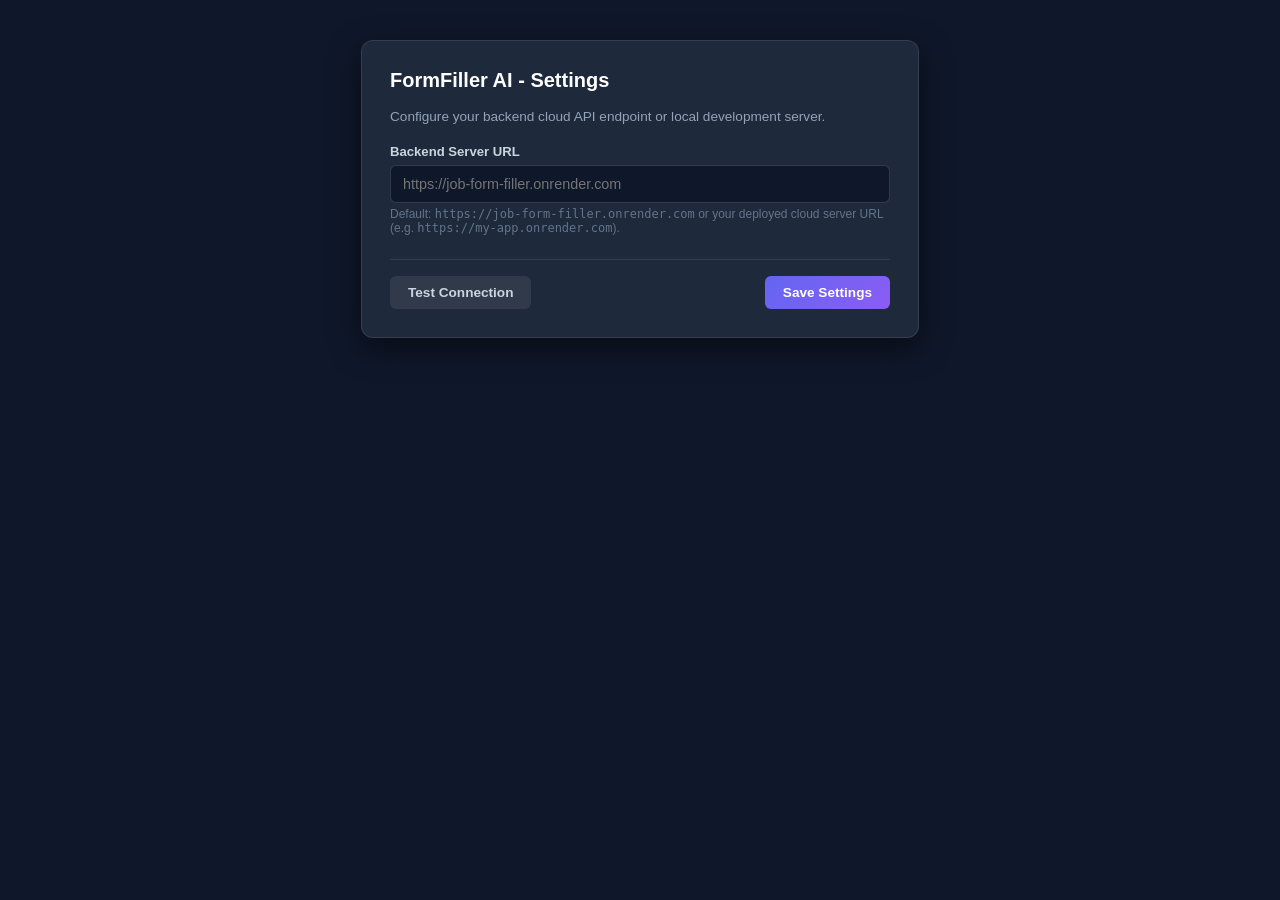
<file: extension/options.html>
<!DOCTYPE html>
<html lang="en">
<head>
  <meta charset="UTF-8">
  <meta name="viewport" content="width=device-width, initial-scale=1.0">
  <title>FormFiller AI - Extension Settings</title>
  <style>
    body {
      background-color: #0f172a;
      color: #f8fafc;
      font-family: -apple-system, BlinkMacSystemFont, "Segoe UI", Roboto, sans-serif;
      margin: 0;
      padding: 40px 20px;
      display: flex;
      justify-content: center;
    }
    .settings-card {
      width: 500px;
      background: #1e293b;
      border: 1px solid rgba(255, 255, 255, 0.1);
      border-radius: 12px;
      padding: 28px;
      box-shadow: 0 10px 30px rgba(0,0,0,0.5);
    }
    h2 {
      margin-top: 0;
      font-size: 1.25rem;
      color: #fff;
    }
    p {
      color: #94a3b8;
      font-size: 0.85rem;
      margin-bottom: 20px;
    }
    .field {
      margin-bottom: 20px;
    }
    label {
      display: block;
      font-size: 0.82rem;
      font-weight: 600;
      margin-bottom: 6px;
      color: #cbd5e1;
    }
    input[type="text"] {
      width: 100%;
      box-sizing: border-box;
      background: #0f172a;
      border: 1px solid rgba(255, 255, 255, 0.15);
      border-radius: 6px;
      padding: 10px 12px;
      color: #fff;
      font-size: 0.9rem;
      outline: none;
    }
    input[type="text"]:focus {
      border-color: #6366f1;
    }
    .help {
      font-size: 0.75rem;
      color: #64748b;
      margin-top: 4px;
    }
    .btn-row {
      display: flex;
      justify-content: space-between;
      align-items: center;
      margin-top: 24px;
      padding-top: 16px;
      border-top: 1px solid rgba(255, 255, 255, 0.1);
    }
    .btn {
      padding: 9px 18px;
      border-radius: 6px;
      font-weight: 600;
      font-size: 0.85rem;
      cursor: pointer;
      border: none;
    }
    .btn-primary {
      background: linear-gradient(135deg, #6366f1, #8b5cf6);
      color: #fff;
    }
    .btn-secondary {
      background: rgba(255, 255, 255, 0.08);
      color: #cbd5e1;
    }
    #status-msg {
      font-size: 0.8rem;
      color: #10b981;
    }
  </style>
</head>
<body>
  <div class="settings-card">
    <h2>FormFiller AI - Settings</h2>
    <p>Configure your backend cloud API endpoint or local development server.</p>

    <div class="field">
      <label for="server-url">Backend Server URL</label>
      <input type="text" id="server-url" placeholder="https://job-form-filler.onrender.com" />
      <div class="help">Default: <code>https://job-form-filler.onrender.com</code> or your deployed cloud server URL (e.g. <code>https://my-app.onrender.com</code>).</div>
    </div>

    <div class="btn-row">
      <button class="btn btn-secondary" id="btn-test">Test Connection</button>
      <div style="display: flex; align-items: center; gap: 12px;">
        <span id="status-msg"></span>
        <button class="btn btn-primary" id="btn-save">Save Settings</button>
      </div>
    </div>
  </div>

  <script src="options.js"></script>
</body>
</html>
</file>
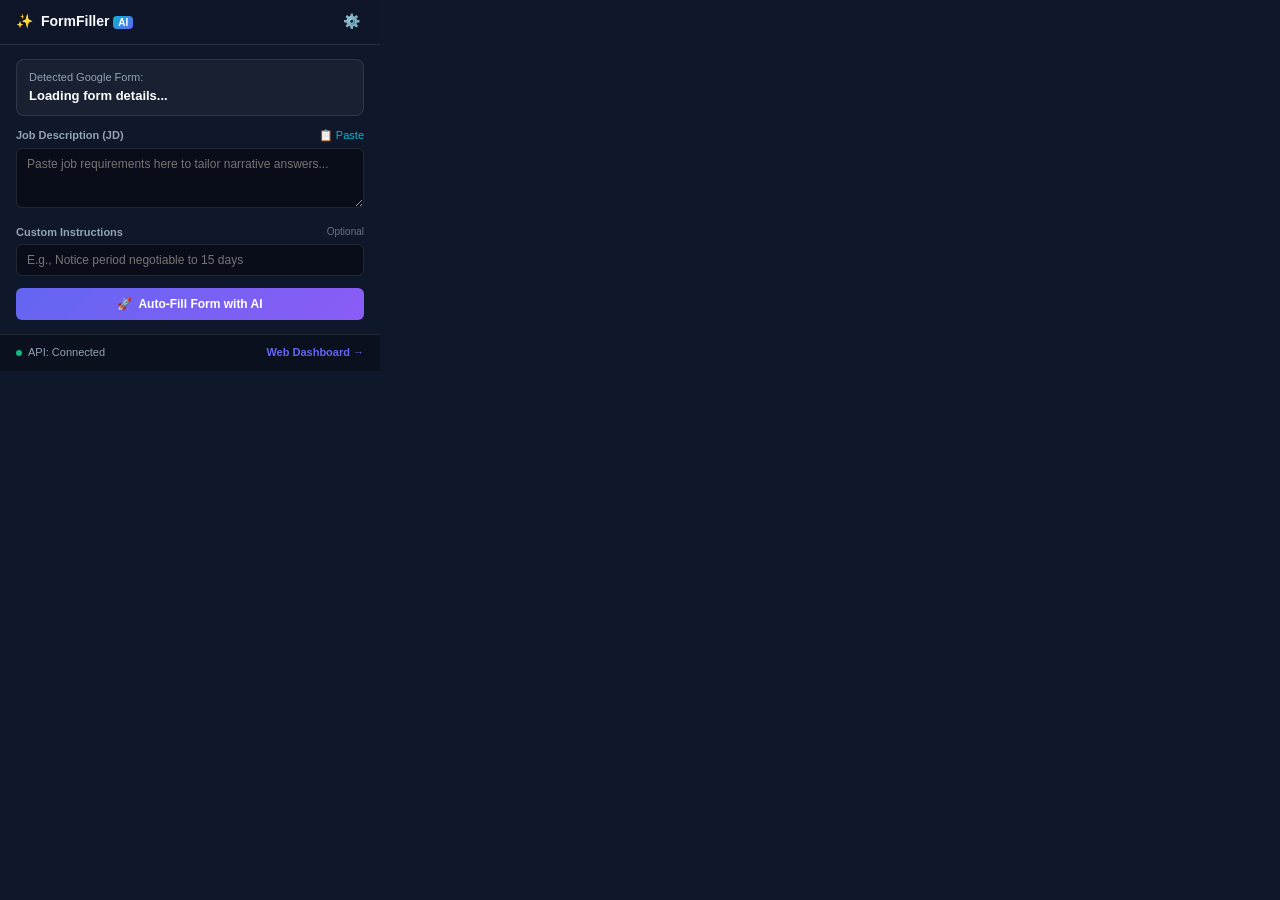
<file: extension/popup.html>
<!DOCTYPE html>
<html lang="en">
<head>
  <meta charset="UTF-8">
  <meta name="viewport" content="width=device-width, initial-scale=1.0">
  <title>FormFiller AI</title>
  <link rel="stylesheet" href="popup.css">
</head>
<body>
  <div class="popup-container">
    <!-- Header -->
    <header class="popup-header">
      <div class="header-brand">
        <span class="logo-sparkle">✨</span>
        <span class="logo-title">FormFiller <span class="badge-tag">AI</span></span>
      </div>
      <div class="header-actions">
        <a href="options.html" target="_blank" class="icon-btn" title="Settings">⚙️</a>
      </div>
    </header>

    <!-- State 1: Active Google Form Detected -->
    <div id="form-detected-view" class="view-section">
      <div class="form-meta-box">
        <div class="meta-label">Detected Google Form:</div>
        <div class="meta-title" id="ext-form-title">Loading form details...</div>
      </div>

      <div class="input-field">
        <div class="label-bar">
          <label for="ext-jd">Job Description (JD)</label>
          <button type="button" class="btn-text" id="btn-paste-jd">📋 Paste</button>
        </div>
        <textarea id="ext-jd" rows="3" placeholder="Paste job requirements here to tailor narrative answers..."></textarea>
      </div>

      <div class="input-field">
        <div class="label-bar">
          <label for="ext-notes">Custom Instructions</label>
          <span class="opt-label">Optional</span>
        </div>
        <input type="text" id="ext-notes" placeholder="E.g., Notice period negotiable to 15 days" />
      </div>

      <button class="btn btn-primary btn-full" id="btn-run-fill">
        <span>🚀</span> Auto-Fill Form with AI
      </button>

      <!-- Loading State -->
      <div id="ext-loading" class="ext-loading hidden">
        <div class="mini-spinner"></div>
        <span id="loading-msg">Synthesizing answers with Gemini...</span>
      </div>

      <!-- Results View -->
      <div id="ext-results" class="ext-results hidden">
        <div class="success-banner">
          <div class="banner-title">✓ Ready for 1-Click Review!</div>
          <div class="stats-line" id="ext-stats">Mapped with Gemini</div>
        </div>

        <div class="action-buttons">
          <button class="btn btn-secondary btn-sm" id="btn-ext-copy">📋 Copy Link</button>
          <button class="btn btn-primary btn-sm" id="btn-ext-open">🔗 Open Pre-filled Form</button>
        </div>

        <div class="answers-preview">
          <div class="preview-title">Answers Preview:</div>
          <div class="preview-list" id="ext-preview-list"></div>
        </div>
      </div>
    </div>

    <!-- State 2: No Form Detected -->
    <div id="no-form-view" class="view-section hidden">
      <div class="empty-state">
        <div class="empty-icon">📋</div>
        <h3>No Google Form Detected</h3>
        <p>Navigate to any job application Google Form in your browser, then open this extension to auto-fill it.</p>
        <button class="btn btn-secondary" id="btn-open-dashboard">Open Web Dashboard</button>
      </div>
    </div>

    <!-- Footer -->
    <footer class="popup-footer">
      <div class="status-indicator">
        <span class="status-dot online"></span>
        <span id="ext-server-status">API: Connected</span>
      </div>
      <a href="#" id="link-dashboard">Web Dashboard &rarr;</a>
    </footer>
  </div>

  <script src="popup.js"></script>
</body>
</html>
</file>
<file: extension/popup.css>
/* FormFiller AI - Extension Popup Stylesheet */

:root {
  --bg-dark: #0f172a;
  --bg-card: #1e293b;
  --border-color: rgba(255, 255, 255, 0.1);
  --primary: #6366f1;
  --primary-hover: #4f46e5;
  --text-main: #f8fafc;
  --text-muted: #94a3b8;
  --emerald: #10b981;
  --amber: #f59e0b;
  --rose: #f43f5e;
}

*, *::before, *::after {
  box-sizing: border-box;
  margin: 0;
  padding: 0;
}

body {
  width: 380px;
  background-color: var(--bg-dark);
  color: var(--text-main);
  font-family: -apple-system, BlinkMacSystemFont, "Segoe UI", Roboto, sans-serif;
  font-size: 13px;
  line-height: 1.4;
  overflow-x: hidden;
}

.popup-container {
  display: flex;
  flex-direction: column;
}

/* Header */
.popup-header {
  display: flex;
  justify-content: space-between;
  align-items: center;
  padding: 12px 16px;
  background: rgba(15, 23, 42, 0.95);
  border-bottom: 1px solid var(--border-color);
}

.header-brand {
  display: flex;
  align-items: center;
  gap: 8px;
  font-weight: 700;
  font-size: 14px;
}

.badge-tag {
  font-size: 10px;
  background: linear-gradient(135deg, #06b6d4, var(--primary));
  color: white;
  padding: 1px 5px;
  border-radius: 4px;
  text-transform: uppercase;
}

.icon-btn {
  text-decoration: none;
  font-size: 14px;
  padding: 4px;
  border-radius: 4px;
  cursor: pointer;
}

.icon-btn:hover {
  background: rgba(255, 255, 255, 0.1);
}

/* Main View Section */
.view-section {
  padding: 14px 16px;
}

.form-meta-box {
  background: rgba(255, 255, 255, 0.04);
  border: 1px solid var(--border-color);
  border-radius: 8px;
  padding: 10px 12px;
  margin-bottom: 12px;
}

.meta-label {
  font-size: 11px;
  color: var(--text-muted);
}

.meta-title {
  font-weight: 600;
  color: #fff;
  margin-top: 2px;
  white-space: nowrap;
  overflow: hidden;
  text-overflow: ellipsis;
}

/* Inputs */
.input-field {
  margin-bottom: 12px;
}

.label-bar {
  display: flex;
  justify-content: space-between;
  align-items: center;
  margin-bottom: 4px;
}

label {
  font-size: 11px;
  font-weight: 600;
  color: var(--text-muted);
}

.opt-label {
  font-size: 10px;
  color: #64748b;
}

.btn-text {
  background: none;
  border: none;
  color: #06b6d4;
  font-size: 11px;
  cursor: pointer;
  padding: 0;
}

.btn-text:hover {
  text-decoration: underline;
}

textarea, input[type="text"] {
  width: 100%;
  background: rgba(0, 0, 0, 0.4);
  border: 1px solid var(--border-color);
  border-radius: 6px;
  color: #fff;
  padding: 8px 10px;
  font-size: 12px;
  font-family: inherit;
  outline: none;
}

textarea:focus, input[type="text"]:focus {
  border-color: var(--primary);
}

/* Buttons */
.btn {
  display: inline-flex;
  align-items: center;
  justify-content: center;
  gap: 6px;
  padding: 9px 14px;
  border-radius: 6px;
  font-size: 12px;
  font-weight: 600;
  cursor: pointer;
  border: none;
  transition: all 0.15s ease;
}

.btn-full {
  width: 100%;
}

.btn-primary {
  background: linear-gradient(135deg, var(--primary), #8b5cf6);
  color: white;
}

.btn-primary:hover {
  background: linear-gradient(135deg, var(--primary-hover), #7c3aed);
  box-shadow: 0 0 15px rgba(99, 102, 241, 0.4);
}

.btn-secondary {
  background: rgba(255, 255, 255, 0.08);
  color: #fff;
  border: 1px solid var(--border-color);
}

.btn-secondary:hover {
  background: rgba(255, 255, 255, 0.12);
}

.btn-sm {
  padding: 7px 12px;
  font-size: 11px;
  flex: 1;
}

/* Loading */
.ext-loading {
  display: flex;
  align-items: center;
  gap: 10px;
  background: rgba(99, 102, 241, 0.1);
  border: 1px solid rgba(99, 102, 241, 0.3);
  border-radius: 6px;
  padding: 10px 12px;
  margin-top: 12px;
  font-size: 12px;
  color: #c7d2fe;
}

.mini-spinner {
  width: 14px;
  height: 14px;
  border: 2px solid rgba(255, 255, 255, 0.3);
  border-top-color: #06b6d4;
  border-radius: 50%;
  animation: spin 0.8s linear infinite;
}

@keyframes spin {
  to { transform: rotate(360deg); }
}

/* Results */
.ext-results {
  margin-top: 14px;
  padding-top: 12px;
  border-top: 1px solid var(--border-color);
}

.success-banner {
  background: rgba(16, 185, 129, 0.12);
  border: 1px solid rgba(16, 185, 129, 0.3);
  border-radius: 6px;
  padding: 10px;
  text-align: center;
  margin-bottom: 12px;
}

.banner-title {
  font-weight: 700;
  color: var(--emerald);
  font-size: 12px;
}

.stats-line {
  font-size: 11px;
  color: var(--text-muted);
  margin-top: 2px;
}

.action-buttons {
  display: flex;
  gap: 8px;
  margin-bottom: 12px;
}

.answers-preview {
  max-height: 140px;
  overflow-y: auto;
  border: 1px solid var(--border-color);
  border-radius: 6px;
  padding: 8px;
  background: rgba(0, 0, 0, 0.3);
}

.preview-title {
  font-size: 10px;
  font-weight: 700;
  color: var(--text-muted);
  text-transform: uppercase;
  margin-bottom: 6px;
}

.preview-item {
  display: flex;
  justify-content: space-between;
  align-items: center;
  padding: 4px 0;
  border-bottom: 1px solid rgba(255, 255, 255, 0.05);
  font-size: 11px;
}

.preview-q {
  font-weight: 500;
  white-space: nowrap;
  overflow: hidden;
  text-overflow: ellipsis;
  max-width: 220px;
}

.badge-conf {
  font-size: 9px;
  font-weight: 700;
  padding: 2px 5px;
  border-radius: 3px;
}

.badge-conf.HIGH {
  background: rgba(16, 185, 129, 0.2);
  color: var(--emerald);
}
.badge-conf.MEDIUM {
  background: rgba(245, 158, 11, 0.2);
  color: var(--amber);
}
.badge-conf.LOW {
  background: rgba(244, 63, 94, 0.2);
  color: var(--rose);
}

/* Empty State */
.empty-state {
  text-align: center;
  padding: 24px 10px;
}

.empty-icon {
  font-size: 32px;
  margin-bottom: 8px;
}

.empty-state h3 {
  font-size: 14px;
  font-weight: 700;
  margin-bottom: 6px;
}

.empty-state p {
  font-size: 12px;
  color: var(--text-muted);
  margin-bottom: 16px;
}

/* Footer */
.popup-footer {
  display: flex;
  justify-content: space-between;
  align-items: center;
  padding: 10px 16px;
  background: rgba(0, 0, 0, 0.3);
  border-top: 1px solid var(--border-color);
  font-size: 11px;
}

.status-indicator {
  display: flex;
  align-items: center;
  gap: 6px;
  color: var(--text-muted);
}

.status-dot {
  width: 6px;
  height: 6px;
  border-radius: 50%;
}

.status-dot.online {
  background: var(--emerald);
}
.status-dot.offline {
  background: var(--rose);
}

.popup-footer a {
  color: var(--primary);
  text-decoration: none;
  font-weight: 600;
}

.popup-footer a:hover {
  text-decoration: underline;
}

.hidden {
  display: none !important;
}
</file>
